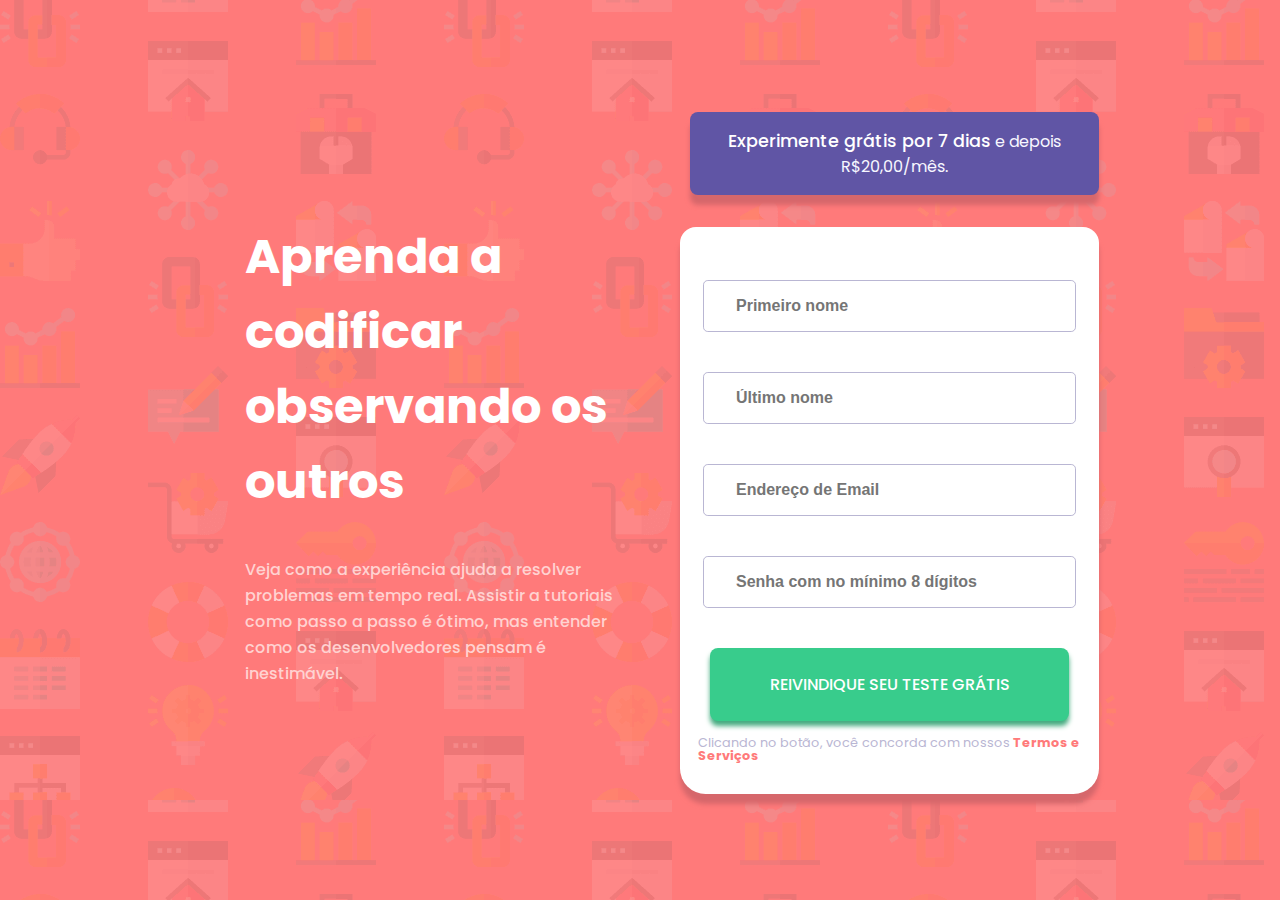
<file: index.html>
<!DOCTYPE html>
<html lang="pt-BR">

<head>
    <meta charset="UTF-8">
    <meta http-equiv="X-UA-Compatible" content="IE=edge">
    <meta name="viewport" content="width=device-width, initial-scale=1.0">
    <title>Projeto - Formulário de Inscrição</title>

    <link rel="stylesheet" href="./src/css/reset.css">
    <link rel="stylesheet" href="./src/css/style.css">

    <script src="./src/js/main.js" defer></script>
</head>

<body>

    <div class="msgSucesso">Seus dados foram enviados com sucesso!</div>
    <div class="container">

        <div class="descricao">

            <h1 class="principal">Aprenda a codificar observando os outros</h1>

            <p class="secundario">Veja como a experiência ajuda a resolver problemas em tempo real. Assistir a tutoriais
                como passo a passo é ótimo, mas entender como os desenvolvedores pensam é inestimável.</p>

        </div>

        <div class="caixaFormulario">


            <button class="testeGratis">
                <span class="destaqueTesteGratis">Experimente grátis por 7 dias</span> e depois R$20,00/mês.
            </button>

            <!-- Ínicio do Formulário -->
            <form id="formulario">

                <div>
                    <input type="text" placeholder="Primeiro nome" id="inputPrimeiroNome"
                        class="inputs required" oninput="validaPrimeiroNome()">
                    <span class="spanRequired">O campo Primeiro Nome deve ter no mínimo 03 caracteres</span>
                </div>

                <div>
                    <input type="text" placeholder="Último nome" id="inputUltimoNome" class="inputs required" oninput="validaUltimoNome()">
                    <span class="spanRequired">O campo Ultimo Nome deve ter no mínimo 03 caracteres</span>
                </div>

                <div>
                    <input type="email" placeholder="Endereço de Email" id="inputEmail"
                        class="inputs required" oninput="validaEmail()">
                    <span class="spanRequired">Email inválido</span>
                </div>

                <div>
                    <input type="password" placeholder="Senha com no mínimo 8 dígitos" id="inputSenha"
                        class="inputs required" oninput="validaSenha()">
                    <span class="spanRequired">A senha deve ter no mínimo 8 dígitos</span>
                </div>

                <!--Metódo onclick="dadosRecebidos()"  -->
                <button type="submit" id="enviar">Reivindique seu teste grátis</button>

                <p class="paragrafoFormulario">
                    Clicando no botão, você concorda com nossos <span class="termosServicos">Termos e Serviços</span>
                </p>
            </form>
        </div>
    </div>

</body>

</html>
</file>
<file: src/css/style.css>
/* Importando a fonte */
@import url('https://fonts.googleapis.com/css2?family=Poppins:wght@400;500;600;700&display=swap');

:root {
    --vermelho: hsl(0, 100%, 74%);
    --verde: hsl(154, 59%, 51%);
    --background-botao-teste-gratis: hsl(248, 32%, 49%);
    --sombreamento-botao-teste-gratis: hsl(357.8,57.5%,62.2%);
    --sombreamento-botao-enviar: hsl(154.4,43.1%,46.9%);
    --azul-escuro:  hsl(249, 10%, 26%);
    --azul-acicentado: hsl(246, 25%, 77%);
    --branco: hsl(0,0%,100%);
    --paragrafo-secundario: hsl(1.3,100%,91%);
    --branco-claro: hsl(240,100%,98.4%);
}

body {
    background-image: url(../imagens/bg-intro-desktop.png);
    background-color: var(--vermelho);
    font-family: 'Poppins', sans-serif;
}

.msgSucesso {
    display: none;
}

.container {
    display: flex;
    justify-content: center;
    align-items: center;
    margin-top: 7em;
}

.descricao {
    display: flex;
    flex-direction: column;
    width: 29vw;
    margin: 0 5vw;
}

.caixaFormulario {
    display: flex;
    flex-direction: column;
    align-items: flex-end;
}

.principal {
    color: var(--branco);
    font-size: 3em;
    font-weight: 700;
    margin-bottom: .8em;
    line-height: 75px;
}

.secundario {
    font-weight: 500;
    color: var(--paragrafo-secundario);
    line-height: 26px;
}

.testeGratis {
    border: none;
    background-color: var(--background-botao-teste-gratis);
    padding: 1em 2em;
    border-radius: 0.5em;
    width: 32vw;
    color: var(--branco-claro);
    font-size: 1em;
    box-shadow: 0px 10px 5px var(--sombreamento-botao-teste-gratis);
    font-family: 'Poppins', sans-serif;
    user-select: none;
}

.destaqueTesteGratis {
    font-weight: 500;
    color: var(--branco);
    font-size: 1.1em;
}

#formulario {
    background-color: var(--branco);
    width: 30vw;
    margin-top: 2em;
    padding: 2em 1.1em;
    border-radius: 1em 1em 1.6em 1.6em;
    display: flex;
    flex-direction: column;
    align-items: center;
    box-shadow: 0px 10px 5px var(--sombreamento-botao-teste-gratis);
}

.spanRequired {
    display: none;
    font: 12px;
    margin: 3px 0 0 1px;
    font-size: 15px;
    margin: -35px 0px 15px 1px;
    color: red;
}

#inputPrimeiroNome {
    margin-top: 1.3em;
}

.inputs {
    padding: 1em 2em;
    width: 24vw;
    margin-bottom: 2.5em;
    font-size: 1em;
    border: 1px solid var(--azul-acicentado);
    border-radius: 0.3em;
    font-weight: 600;
    outline: 0;
}

#enviar {
    background-color: var(--verde);
    border: none;
    padding: 1.5em 2em;
    width: 28vw;
    border-radius: 0.5em;
    text-transform: uppercase;
    color: white;
    box-shadow: 0px 5px 5px var(--sombreamento-botao-enviar);
    margin-bottom: 1em;
    font-family: 'Poppins', sans-serif;
    font-size: 1em;
    font-weight: 500;
    cursor: pointer;
    transition: .5s;
}

#enviar:hover {
    background-color: hsla(154, 59%, 51%, 0.7);
}

.paragrafoFormulario {
    font-size: 0.8em;
    color: var(--azul-acicentado);
}

.termosServicos {
    color: var(--vermelho);
    font-weight: 700;
}
</file>
